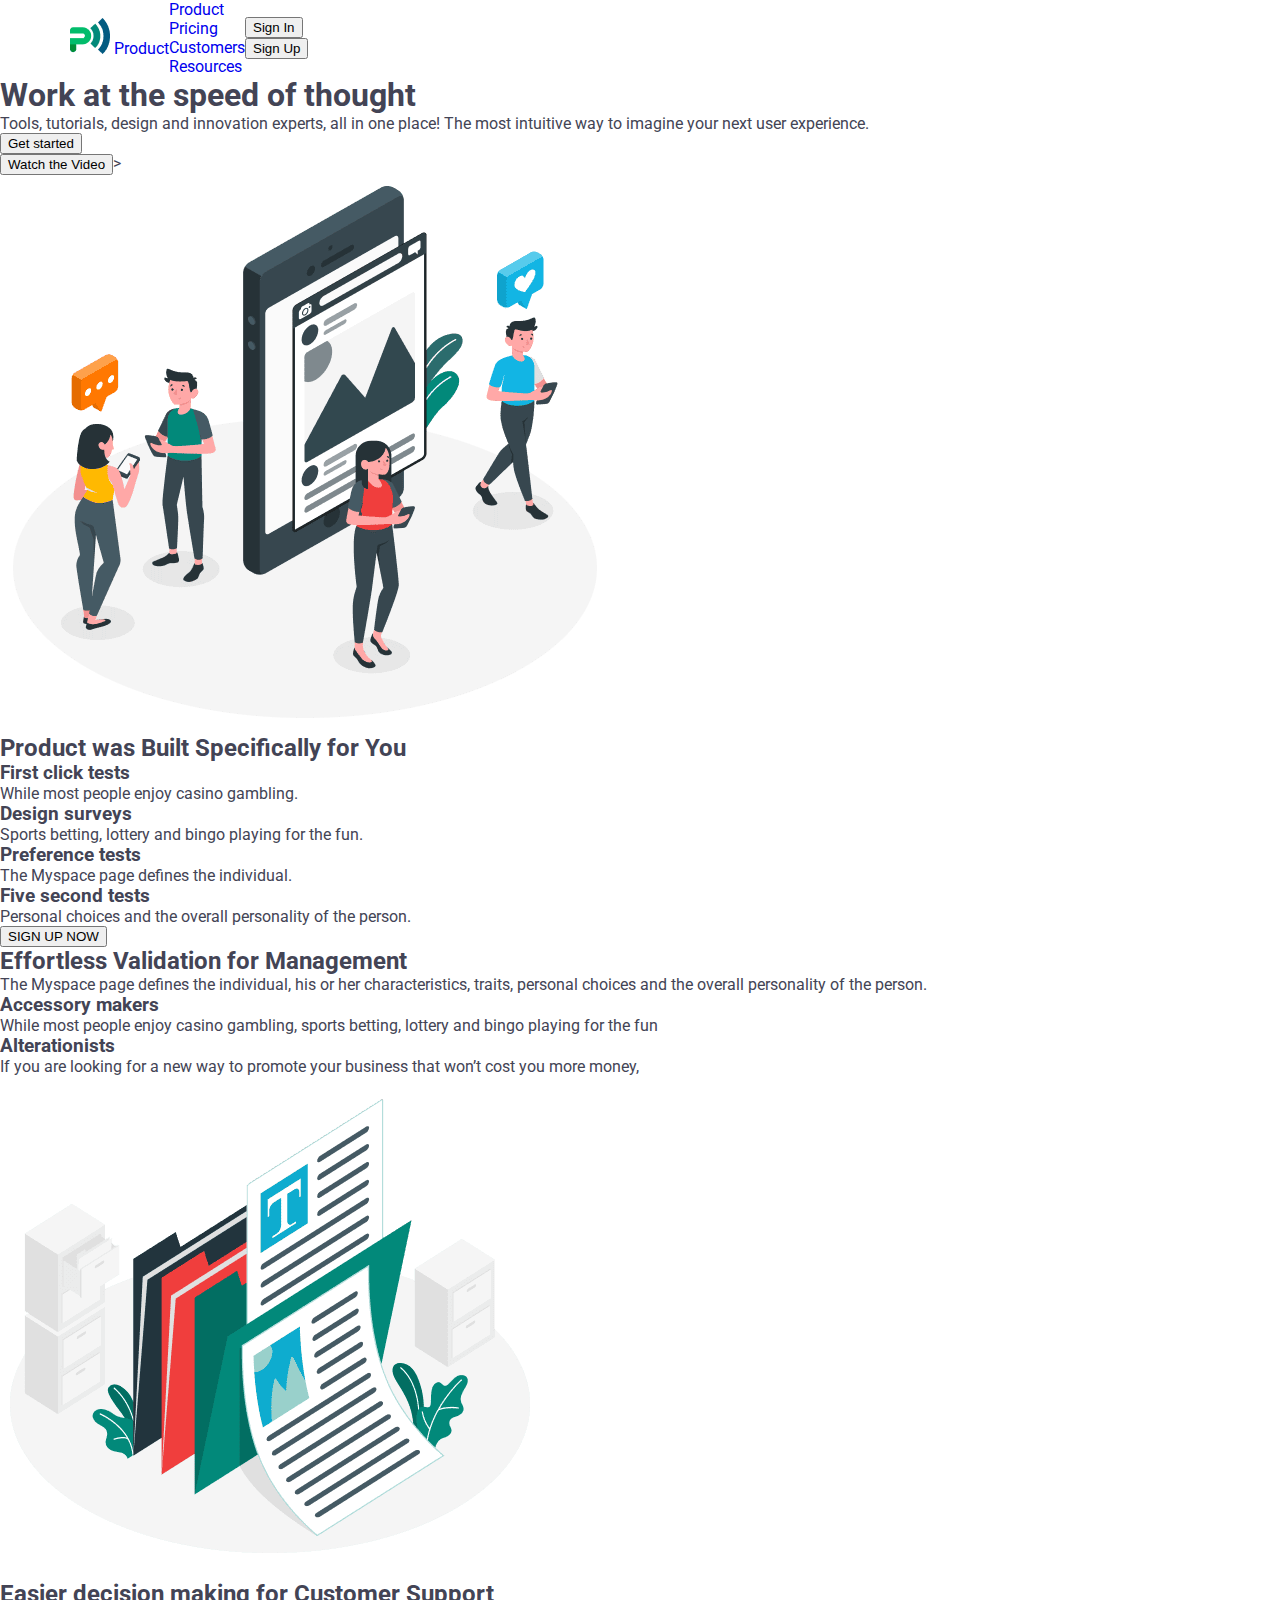
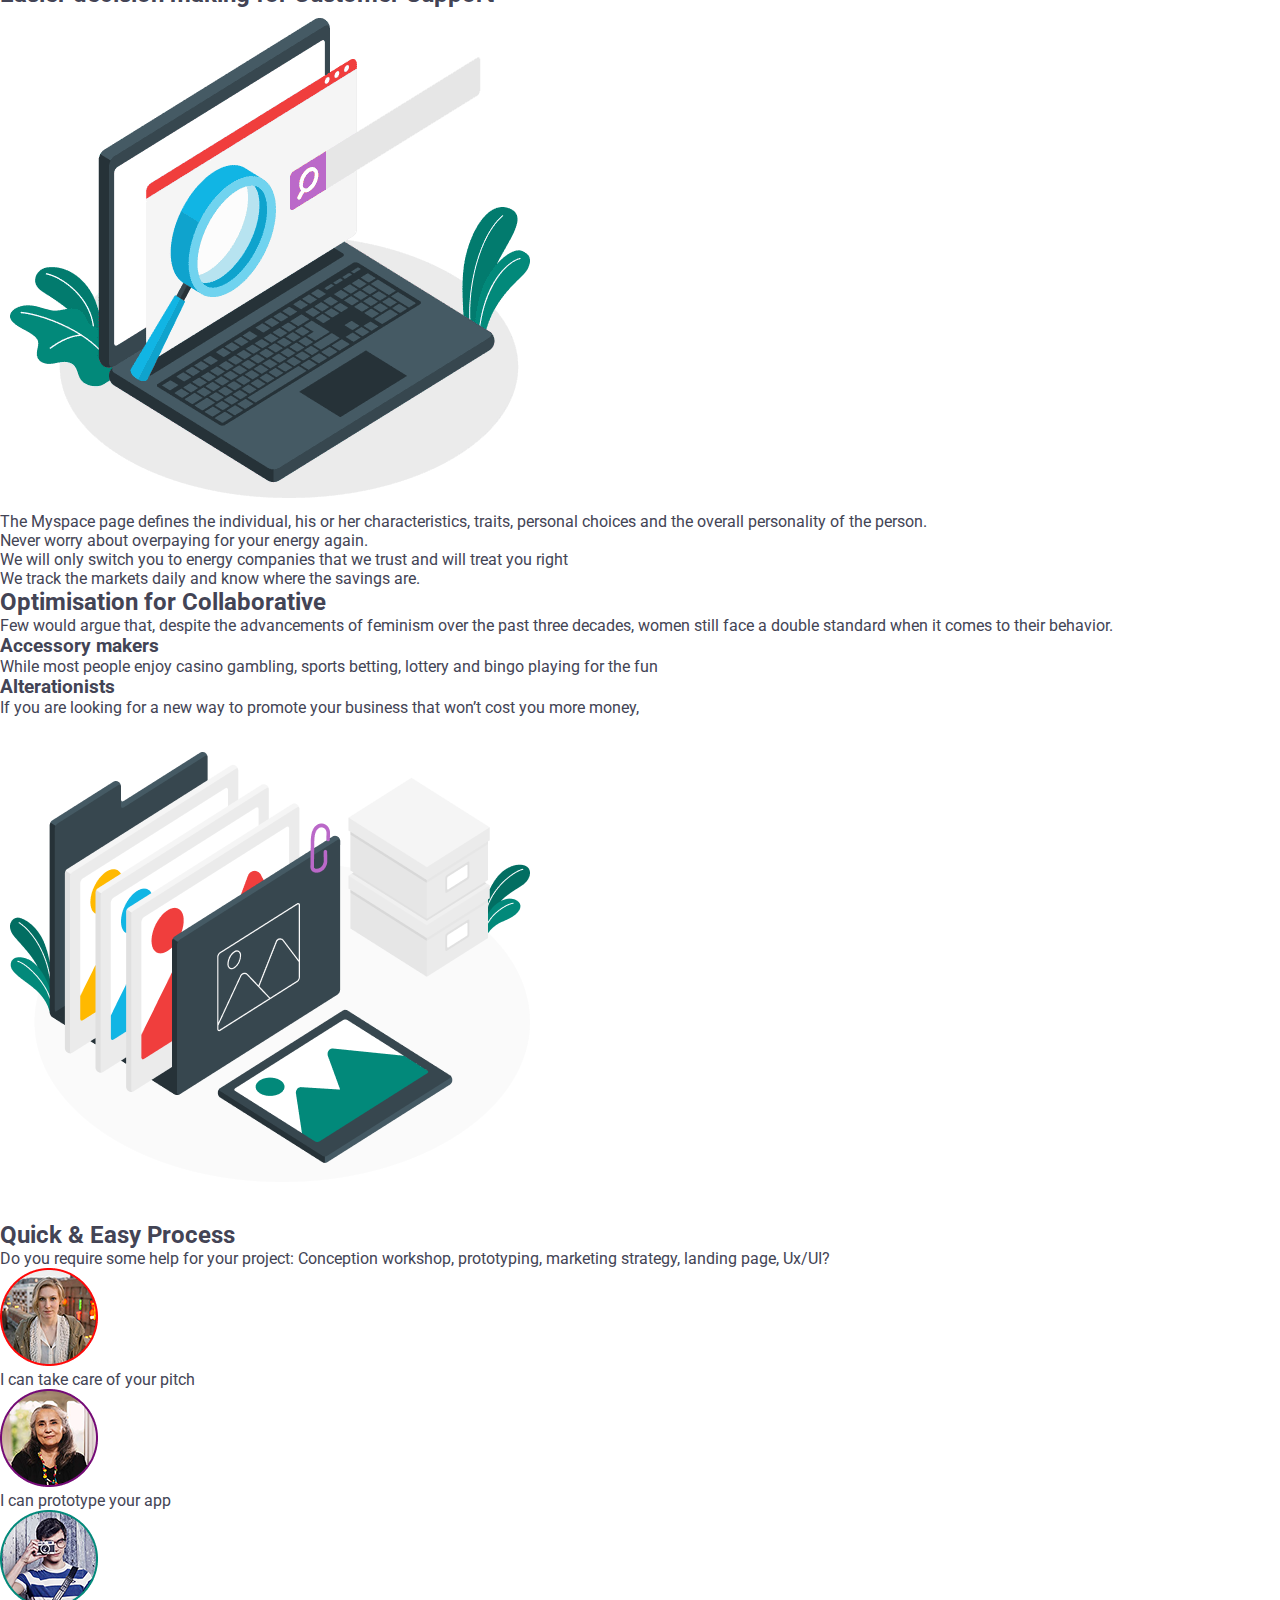
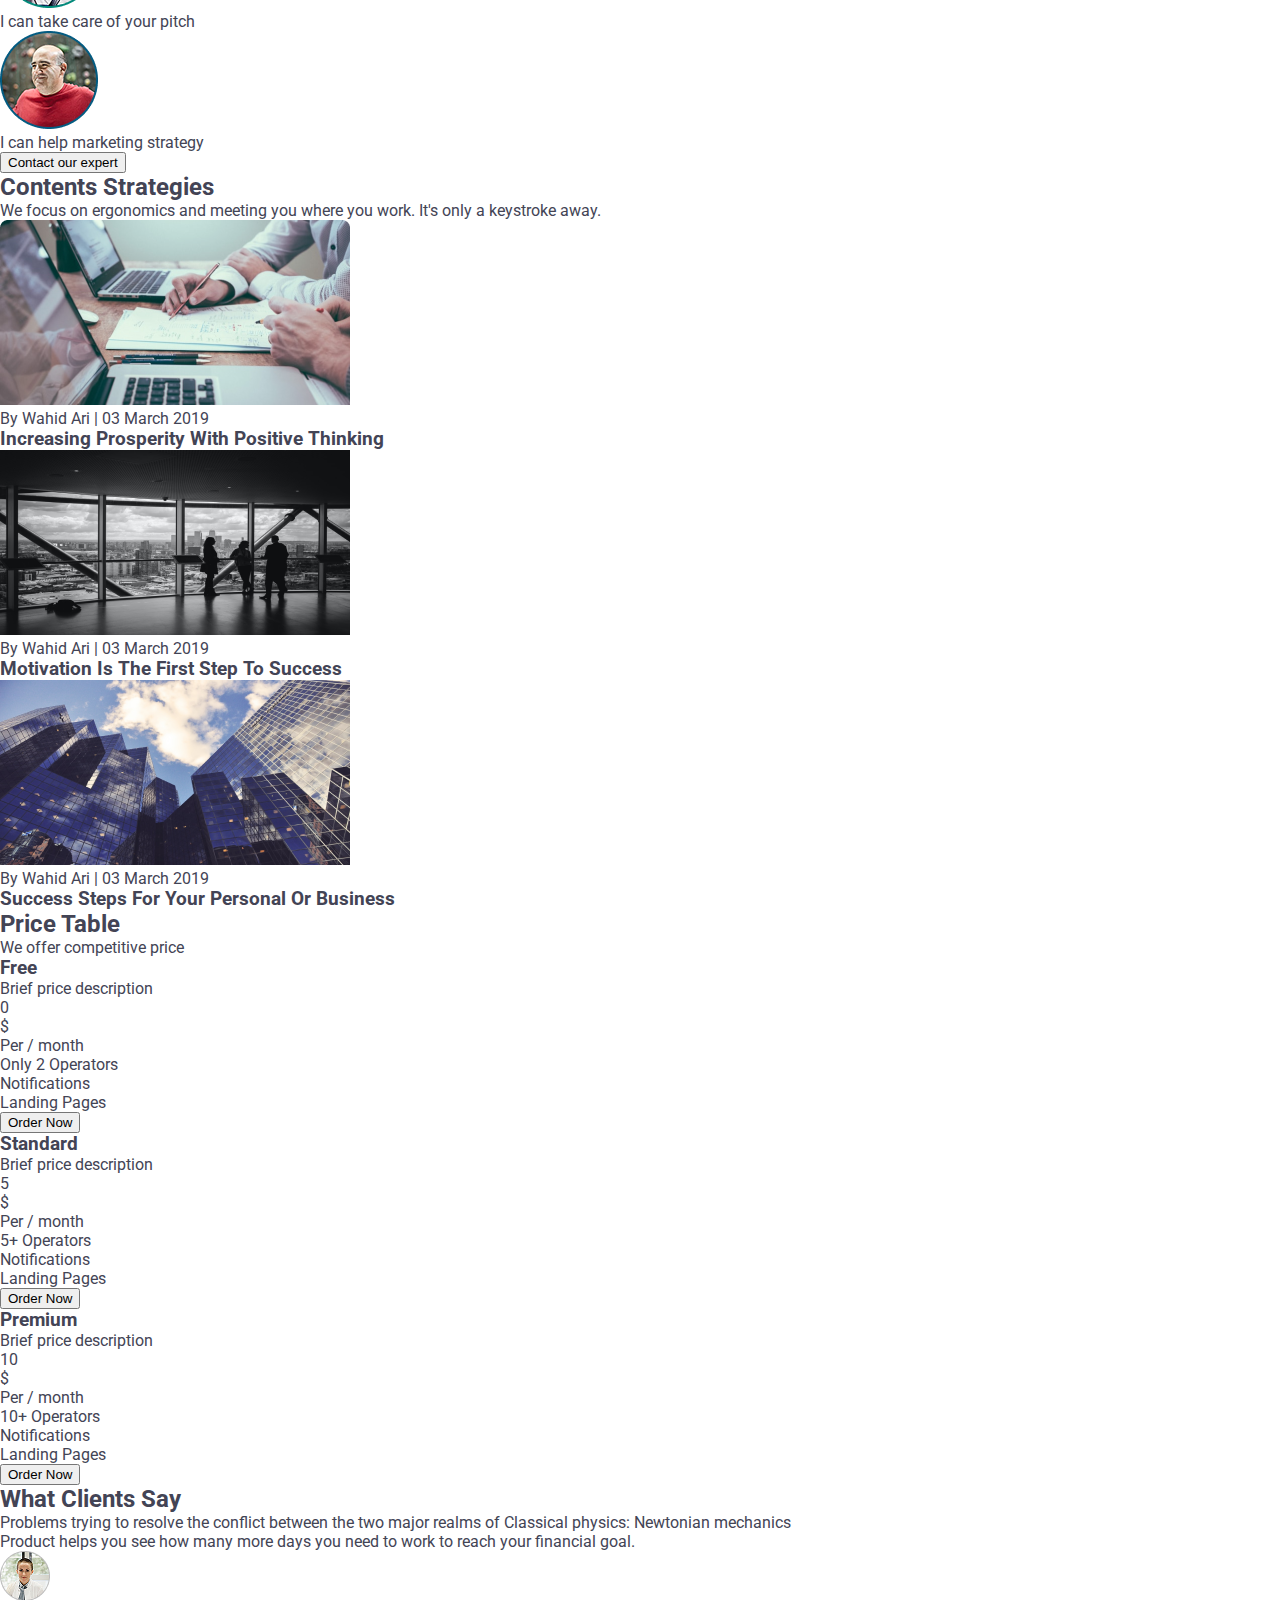
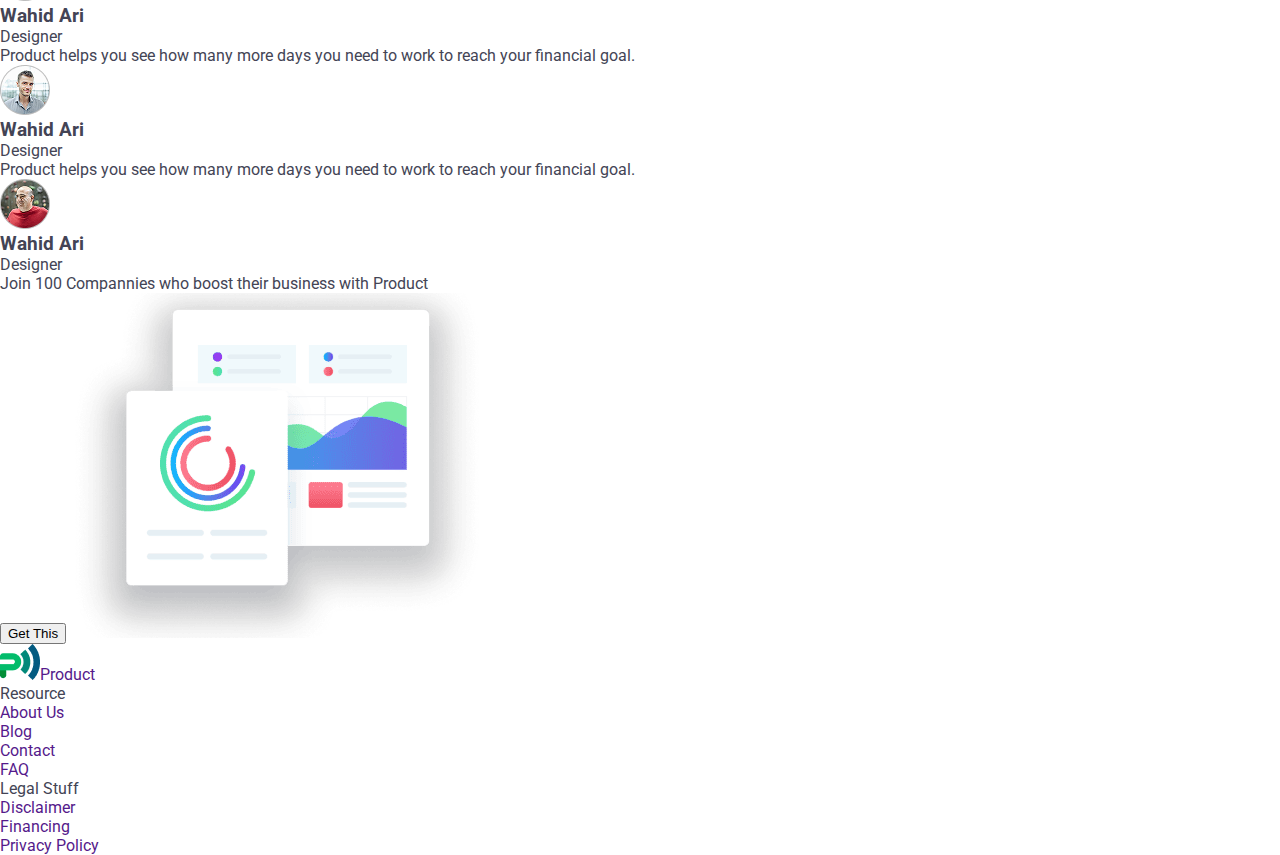
<file: index.html>
<!DOCTYPE html>
<html lang="en">
  <head>
    <meta charset="UTF-8" />
    <meta name="viewport" content="width=device-width, initial-scale=1.0" />
    <title>Document</title>
    <link
      rel="stylesheet"
      href="https://cdnjs.cloudflare.com/ajax/libs/modern-normalize/3.0.1/modern-normalize.min.css"
      integrity="sha512-q6WgHqiHlKyOqslT/lgBgodhd03Wp4BEqKeW6nNtlOY4quzyG3VoQKFrieaCeSnuVseNKRGpGeDU3qPmabCANg=="
      crossorigin="anonymous"
      referrerpolicy="no-referrer"
    />
    <link rel="stylesheet" href="./css/styles.css" />
    <link rel="preconnect" href="https://fonts.googleapis.com" />
    <link rel="preconnect" href="https://fonts.gstatic.com" crossorigin />
    <link
      href="https://fonts.googleapis.com/css2?family=Montserrat:ital,wght@0,100..900;1,100..900&family=Raleway:ital,wght@0,100..900;1,100..900&family=Roboto:ital,wght@0,100..900;1,100..900&display=swap"
      rel="stylesheet"
    />
  </head>
  <body>
    <header class="header">
      <div class="container">
        <nav class="nav">
          <a href="index.html" class="nav__logo">
            <img src="./images/logo.png" alt="logo" /> Product</a
          >
          <ul class="nav__list">
            <li><a href="./index.html" class="link product">Product</a></li>
            <li><a href="./pricing.html" class="link">Pricing</a></li>
            <li><a href="./customers.html" class="link">Customers</a></li>
            <li><a href="./resourses.html" class="link">Resources</a></li>
          </ul>
        </nav>
        <ul class="header__buttons">
          <li><button type="button" class="buttons">Sign In</button></li>
          <li>
            <button type="button" class="buttons Sign Up">Sign Up</button>
          </li>
        </ul>
      </div>
    </header>
    <main>
      <!-- section 1 -->
      <section>
        <h1>Work at the speed of thought</h1>
        <p>
          Tools, tutorials, design and innovation experts, all in one place! The
          most intuitive way to imagine your next user experience.
        </p>
        <ul>
          <li><button type="button">Get started</button></li>
          <li><button type="button">Watch the Video</button>></li>
        </ul>
        <img src="./images/hero-img.png" alt="hero" width="610" />
      </section>
      <!-- section 2 -->
      <section>
        <h2>Product was Built Specifically for You</h2>
        <ul>
          <li>
            <h3>First click tests</h3>
            <p>While most people enjoy casino gambling.</p>
          </li>
          <li>
            <h3>Design surveys</h3>
            <p>Sports betting, lottery and bingo playing for the fun.</p>
          </li>
          <li>
            <h3>Preference tests</h3>
            <p>The Myspace page defines the individual.</p>
          </li>
          <li>
            <h3>Five second tests</h3>
            <p>Personal choices and the overall personality of the person.</p>
          </li>
        </ul>
        <button type="button">SIGN UP NOW</button>
      </section>
      <!-- section 3 -->
      <section>
        <h2><span>Effortless Validation for </span>Management</h2>
        <p>
          The Myspace page defines the individual, his or her characteristics,
          traits, personal choices and the overall personality of the person.
        </p>
        <ul>
          <li>
            <h3>Accessory makers</h3>
            <p>
              While most people enjoy casino gambling, sports betting, lottery
              and bingo playing for the fun
            </p>
          </li>
          <li>
            <h3>Alterationists</h3>
            <p>
              If you are looking for a new way to promote your business that
              won’t cost you more money,
            </p>
          </li>
        </ul>
        <img src="./images/management-img.png" alt="management" width="540" />
      </section>
      <!-- section 4 -->
      <section>
        <h2><span>Easier decision making for</span> Customer Support</h2>
        <img src="./images/support-img.png" alt="support" width="540" />
        <ui>
          <li>
            <p>
              The Myspace page defines the individual, his or her
              characteristics, traits, personal choices and the overall
              personality of the person.
            </p>
          </li>
          <li><p>Never worry about overpaying for your energy again.</p></li>
          <li>
            <p>
              We will only switch you to energy companies that we trust and will
              treat you right
            </p>
          </li>
          <li>
            <p>We track the markets daily and know where the savings are.</p>
          </li>
        </ui>
      </section>
      <!-- section 5 -->
      <section>
        <h2>
          <span>Optimisation for</span>
          Collaborative
        </h2>
        <p>
          Few would argue that, despite the advancements of feminism over the
          past three decades, women still face a double standard when it comes
          to their behavior.
        </p>
        <ul>
          <li>
            <h3>Accessory makers</h3>
            <p>
              While most people enjoy casino gambling, sports betting, lottery
              and bingo playing for the fun
            </p>
          </li>
          <li>
            <h3>Alterationists</h3>
            <p>
              If you are looking for a new way to promote your business that
              won’t cost you more money,
            </p>
          </li>
        </ul>
        <img
          src="./images/collaboration-img.png"
          alt="collaboration"
          width="540"
        />
      </section>
      <!-- section 6 -->
      <section>
        <h2>Quick & Easy Process</h2>
        <p>
          Do you require some help for your project: Conception workshop,
          prototyping, marketing strategy, landing page, Ux/UI?
        </p>
        <ui>
          <li>
            <img src="./images/girl.png" alt="girl" width="98" />
            <p>I can take care of your pitch</p>
          </li>
          <li>
            <img src="./images/women.png" alt="women" width="98" />
            <p>I can prototype your app</p>
          </li>
          <li>
            <img src="./images/boy.png" alt="boy" width="98" />
            <p>I can take care of your pitch</p>
          </li>
          <li>
            <img src="./images/man.png" alt="man" width="98" />
            <p>I can help marketing strategy</p>
          </li>
        </ui>
        <button type="button">Contact our expert</button>
      </section>
      <section>
        <h2>Contents Strategies</h2>
        <p>
          We focus on ergonomics and meeting you where you work. It's only a
          keystroke away.
        </p>
        <ul>
          <li>
            <img src="./images/hands.png" alt="hands" width="350" />
            <p>By Wahid Ari | 03 March 2019</p>
            <h3>Increasing Prosperity With Positive Thinking</h3>
          </li>
          <li>
            <img src="./images/peoples.png" alt="peoples" width="350" />
            <p>By Wahid Ari | 03 March 2019</p>
            <h3>Motivation Is The First Step To Success</h3>
          </li>
          <li>
            <img src="./images/building.png" alt="building" width="350" />
            <p>By Wahid Ari | 03 March 2019</p>
            <h3>Success Steps For Your Personal Or Business</h3>
          </li>
        </ul>
      </section>
      <section>
        <h2>Price Table</h2>
        <p>We offer competitive price</p>
        <ul>
          <li>
            <h3>Free</h3>
            <p>Brief price description</p>
            <p>0</p>
            <p>$</p>
            <p>Per / month</p>
            <ul>
              <li>Only 2 Operators</li>
              <li>Notifications</li>
              <li>Landing Pages</li>
            </ul>
            <button type="button">Order Now</button>
          </li>
          <li>
            <h3>Standard</h3>
            <p>Brief price description</p>
            <p>5</p>
            <p>$</p>
            <p>Per / month</p>
            <ul>
              <li>5+ Operators</li>
              <li>Notifications</li>
              <li>Landing Pages</li>
            </ul>
            <button type="button">Order Now</button>
          </li>
          <li>
            <h3>Premium</h3>
            <p>Brief price description</p>
            <p>10</p>
            <p>$</p>
            <p>Per / month</p>
            <ul>
              <li>10+ Operators</li>
              <li>Notifications</li>
              <li>Landing Pages</li>
            </ul>
            <button type="button">Order Now</button>
          </li>
        </ul>
      </section>
      <section>
        <h2>What Clients Say</h2>
        <p>
          Problems trying to resolve the conflict between the two major realms
          of Classical physics: Newtonian mechanics
        </p>
        <ul>
          <li>
            <p>
              Product helps you see how many more days you need to work to reach
              your financial goal.
            </p>
            <img src="./images/girl-client.png" alt="girl-client" width="50" />
            <h3>Wahid Ari</h3>
            <p>Designer</p>
          </li>
          <li>
            <p>
              Product helps you see how many more days you need to work to reach
              your financial goal.
            </p>
            <img src="./images/boy-client.png" alt="boy-client" width="50" />
            <h3>Wahid Ari</h3>
            <p>Designer</p>
          </li>
          <li>
            <p>
              Product helps you see how many more days you need to work to reach
              your financial goal.
            </p>
            <img src="./images/man-client.png" alt="man-client" width="50" />
            <h3>Wahid Ari</h3>
            <p>Designer</p>
          </li>
        </ul>
      </section>
      <section>
        <h2 hidden>Promo</h2>

        <p>Join 100 Compannies who boost their business with Product</p>
        <button type="button">Get This</button>
        <img src="./images/graphics.png" alt="graphics" />
      </section>
    </main>
    <footer>
      <a href=""><img src="./images/logo.png" alt="logo" />Product </a>
      <p>Resource</p>
      <ul>
        <li><a href="">About Us</a></li>
        <li><a href="">Blog</a></li>
        <li><a href="">Contact</a></li>
        <li><a href="">FAQ</a></li>
      </ul>
      <p>Legal Stuff</p>
      <ul>
        <li><a href="">Disclaimer </a></li>
        <li><a href="">Financing </a></li>
        <li><a href="">Privacy Policy </a></li>
      </ul>
    </footer>
  </body>
</html>
</file>
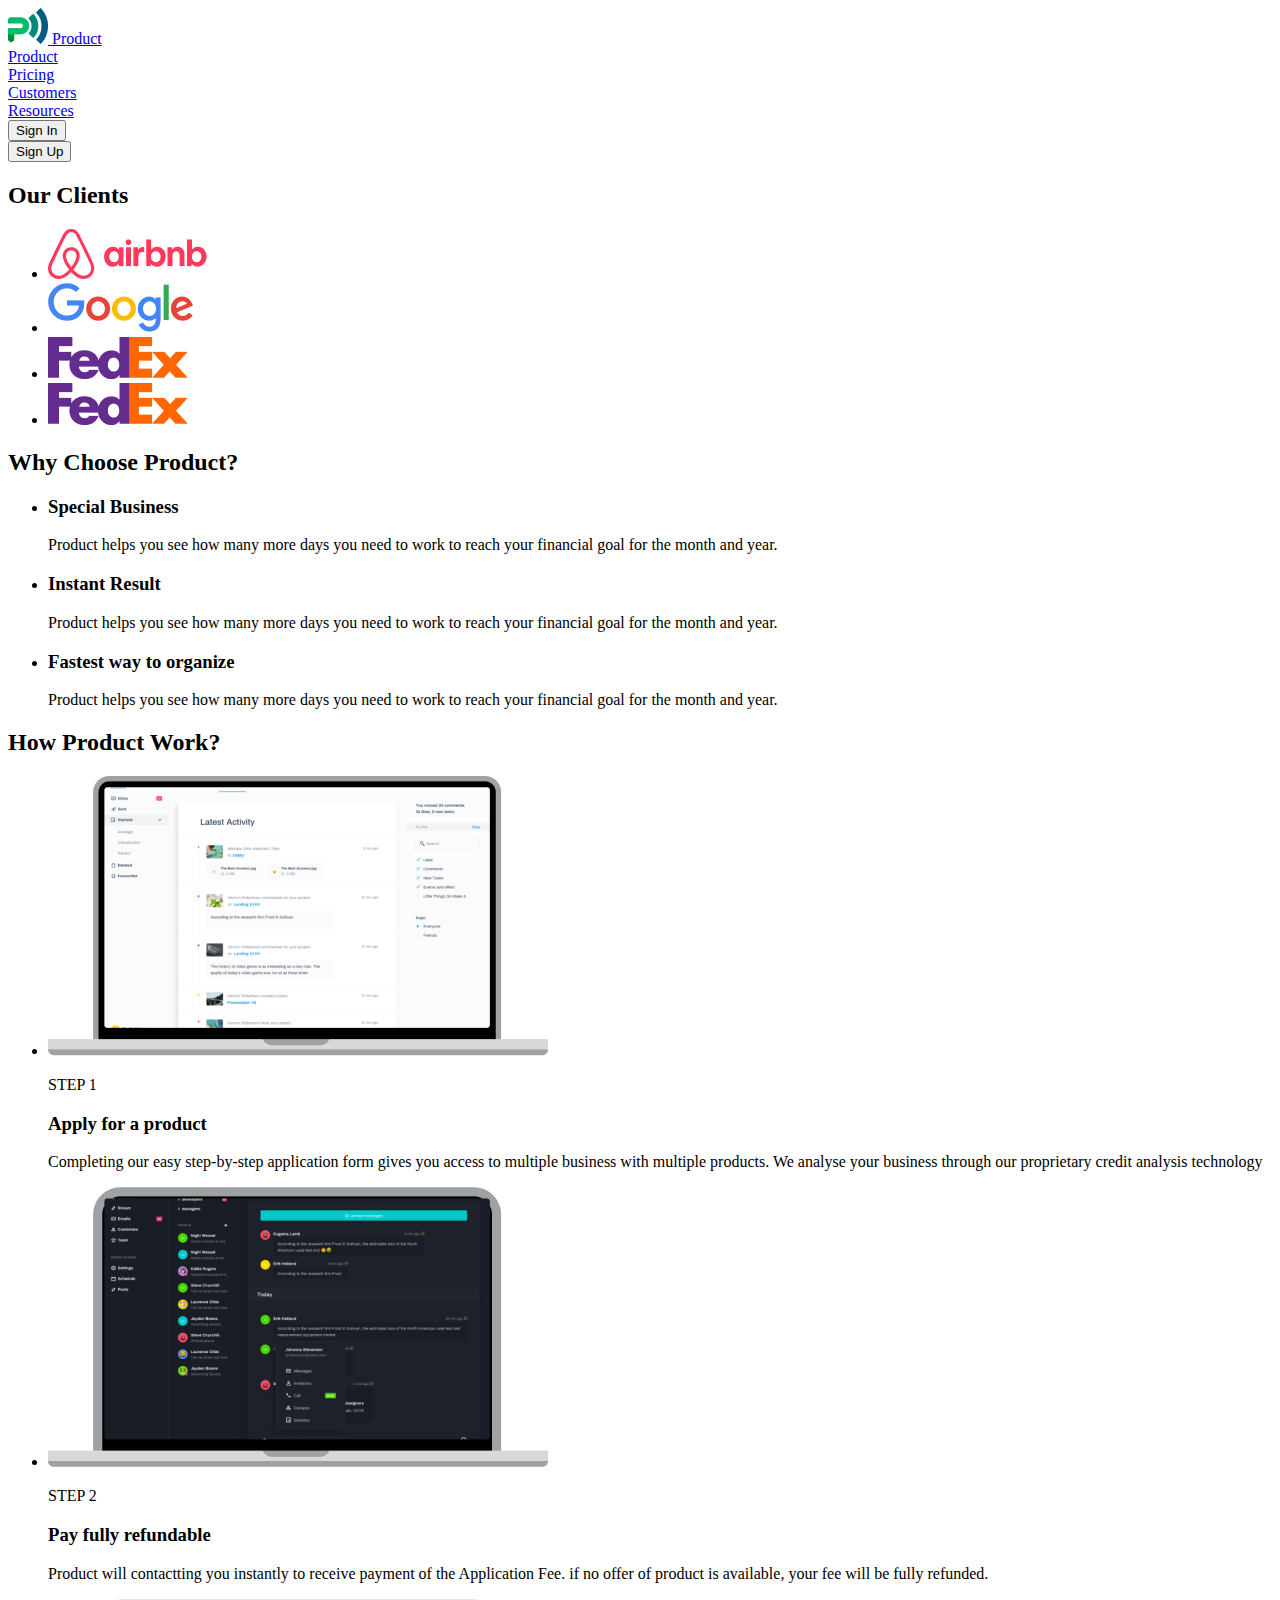
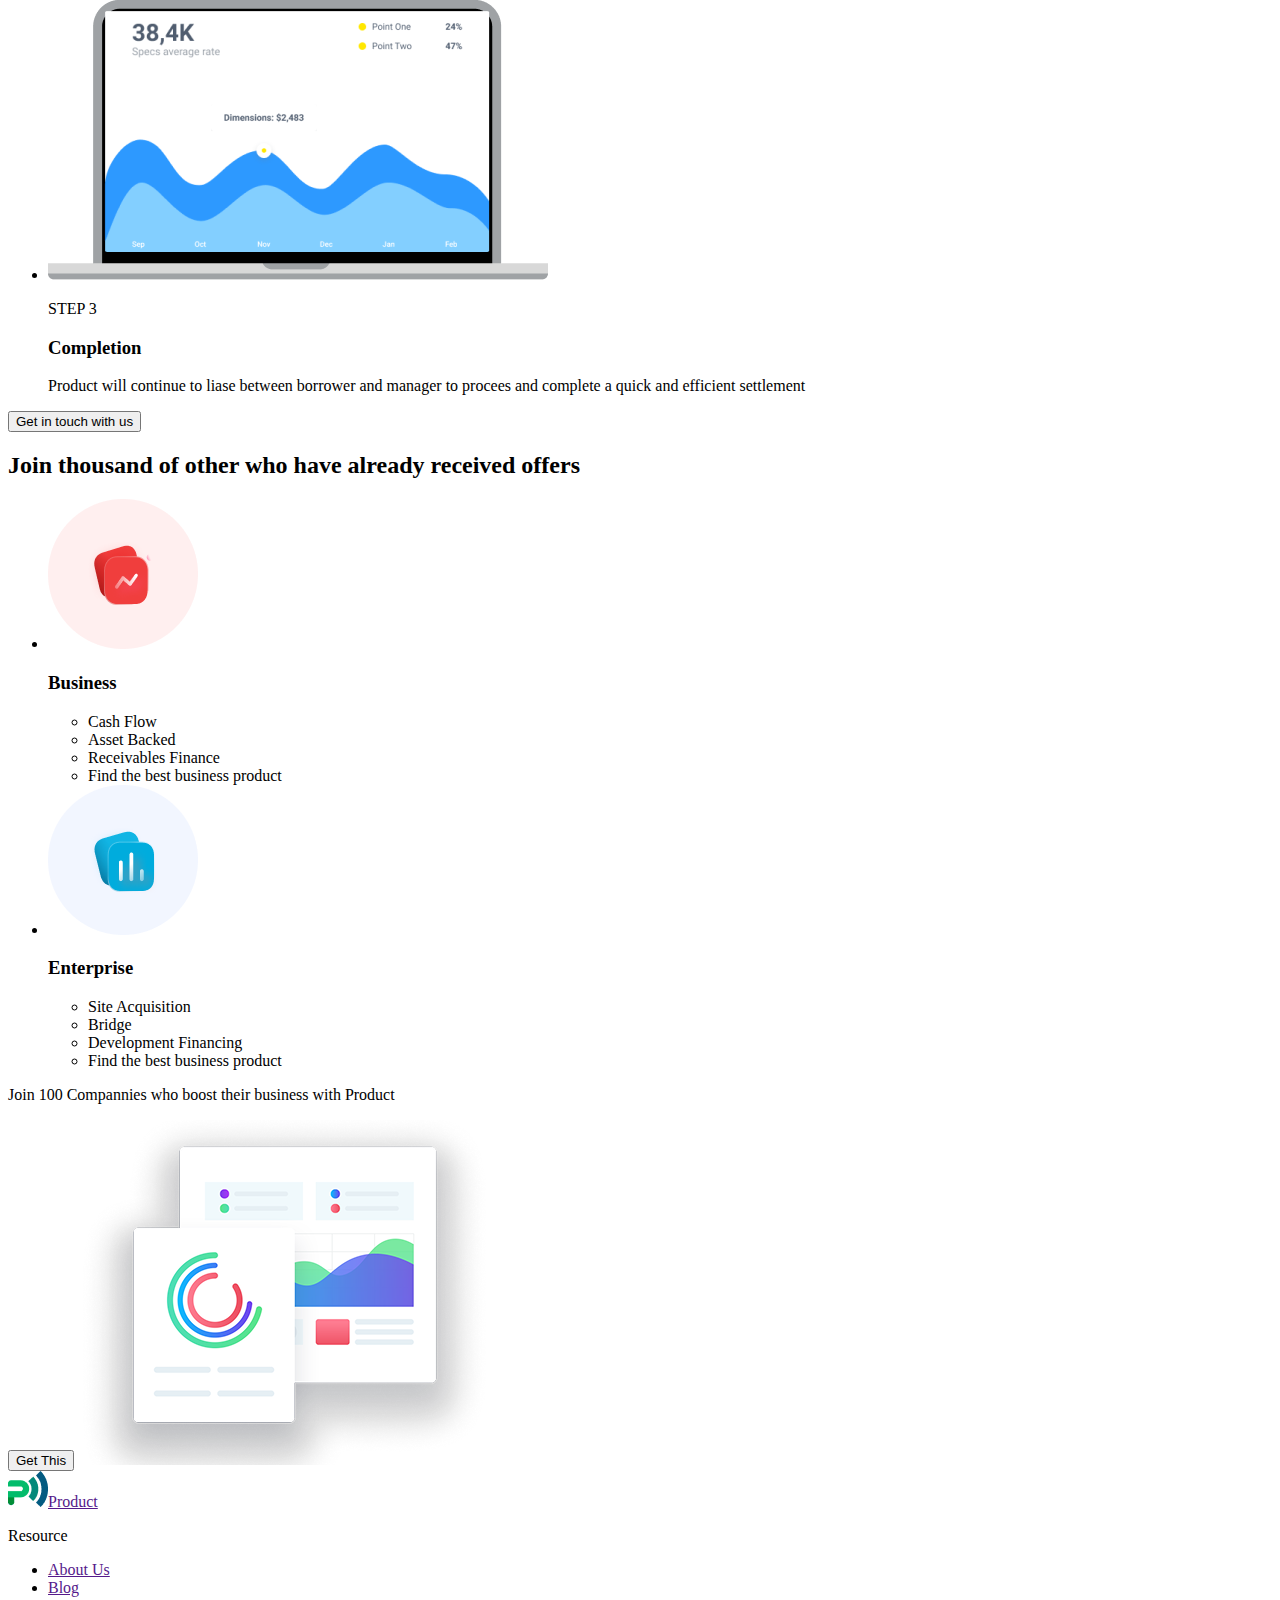
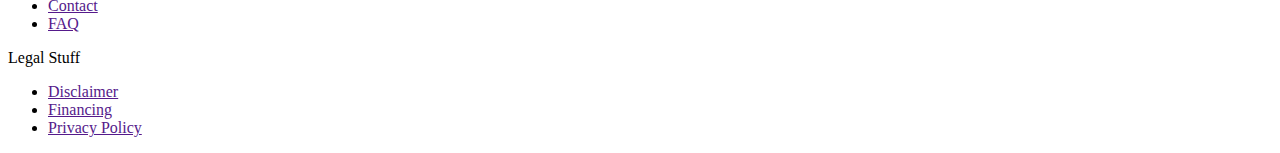
<file: customers.html>
<!DOCTYPE html>
<html lang="en">
  <head>
    <meta charset="UTF-8" />
    <meta name="viewport" content="width=device-width, initial-scale=1.0" />
    <title>Document</title>
  </head>
  <body>
    <header>
      <nav>
        <a href="index.html">
          <img src="./images/logo.png" alt="logo" /> Product</a
        >
        <ui>
          <li><a href="./index.html">Product</a></li>
          <li><a href="./pricing.html">Pricing</a></li>
          <li><a href="./customers.html">Customers</a></li>
          <li><a href="./resourses.html">Resources</a></li>
        </ui>
      </nav>
      <ui>
        <li><button type="button">Sign In</button></li>
        <li><button type="button">Sign Up</button></li>
      </ui>
    </header>
    <main>
      <section>
        <h2>Our Clients</h2>
        <ul>
          <li><img src="./images/Airbnb Logo.png" alt="Airbnb" /></li>
          <li><img src="./images/Google Logo.png" alt="Google" /></li>
          <li><img src="images/FedEx Logo.png" alt="FedEx" /></li>
          <li><img src="./images/FedEx Logo.png" alt="FedEx"></li>
        </ul>
      </section>
            <section>
        <h2>Why Choose Product?</h2>
        <ul>
          <li>
            <h3>Special Business</h3>
            <p>Product helps you see how many 
more days you need to work 
to reach your financial goal 
for the month and year.</p>
          </li>
          <li>
            <h3>Instant Result</h3>
            <p>Product helps you see how many 
more days you need to work 
to reach your financial goal 
for the month and year.</p>
          </li>
          <li>
            <h3>Fastest way to organize</h3>
            <p>Product helps you see how many 
more days you need to work 
to reach your financial goal 
for the month and year.</p>
          </li>
        </ul>
      </section>
      <section>
        <h2>How Product Work?</h2>
        <ul>
          <li>
            <img src="images/maca.png" alt="mac" />
            <p>STEP 1</p>
            <h3>Apply for a product</h3>
            <p>Completing our easy step-by-step application form gives you access to multiple business with multiple products. We analyse your business through our proprietary credit analysis technology </p>
          </li>
          <li>
            <img src="images/macb.png" alt="mac" />
            <p>STEP 2 </p>
            <h3>Pay fully refundable</h3>
            <p>Product will contactting you instantly to receive payment of the Application Fee. if no offer of product is available, your fee will be fully refunded.</p>
          </li>
          <li>
            <img src="images/macs.png" alt="mac" />
            <p>STEP 3</p>
            <h3>Completion</h3>
            <p>Product will continue to liase between borrower and manager to procees and complete a quick and efficient settlement</p>
          </li>
        </ul>
        <button type="button">Get in touch with us</button>
      </section>
       <section>
        <h2>Join thousand of other who have
already received offers</h2>
        <ul>
          <li>
            <img src="images/Image Placeholder.png" alt="Image" />
            <h3>Business</h3>
            <ul>
              <li>Cash Flow</li>
              <li>Asset Backed</li>
              <li>Receivables Finance</li>
              <li>Find the best business product</li>
            </ul>
          </li>
          <li>
            <img src="images/Image Placeholder a.png" alt="Image" />
            <h3>Enterprise</h3>
            <ul>
              <li>Site Acquisition</li>
              <li>Bridge </li>
              <li>Development Financing</li>
              <li>Find the best business product</li>
            </ul>
          </li>
        </ul>
      </section>
       <section>
        <h2 hidden>Promo</h2>

        <p>Join 100 Compannies who boost their business with Product</p>
        <button type="button">Get This</button>
        <img src="./images/screen.png" alt="graphics" />
      </section>
      <footer>
      <a href=""><img src="./images/logo.png" alt="logo" />Product </a>
      <p>Resource</p>
      <ul>
        <li><a href="">About Us</a></li>
        <li><a href="">Blog</a></li>
        <li><a href="">Contact</a></li>
        <li><a href="">FAQ</a></li>
      </ul>
      <p>Legal Stuff</p>
      <ul>
        <li><a href="">Disclaimer </a></li>
        <li><a href="">Financing </a></li>
        <li><a href="">Privacy Policy </a></li>
      </ul>
    </footer>
  </body>
</html>
</file>
<file: css/styles.css>
body {font-family: "Roboto", sans-serif;
    color: #434455;
    background-color: #ffffff;
    margin: 0;}

h1, h2, h3, h4, h5, h6, p {margin: 0;}

button { bottom: none;
    cursor: pointer;
}

ul {list-style-type: none; margin: 0; padding: 0;}

a {text-decoration: none;}

.container {
    width: 1140px;
    padding-left: 20px;
    padding-right: 20px;
    margin: 0 auto;
}

.header .container {
    display: flex;
    align-items: center;
}

.nav { display: flex;
  color: #2e2f42;
align-items: center;}
</file>
